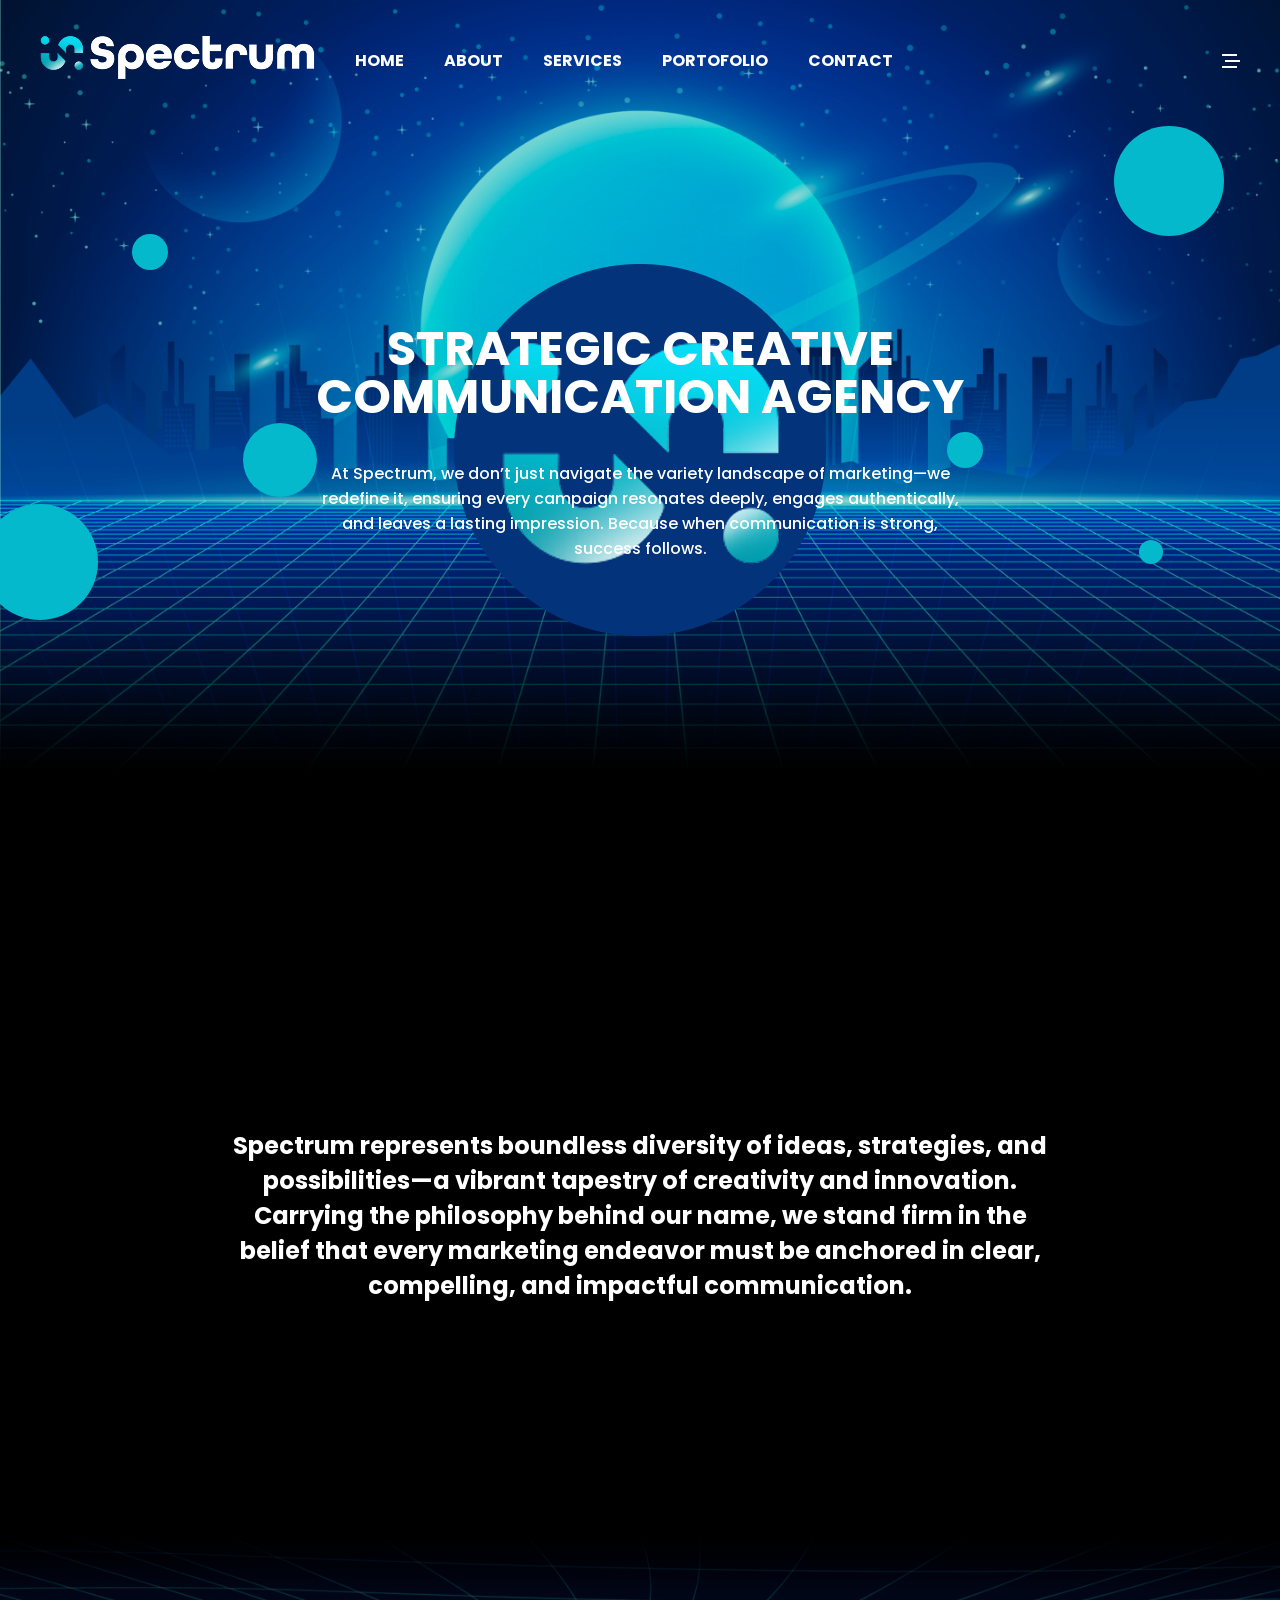
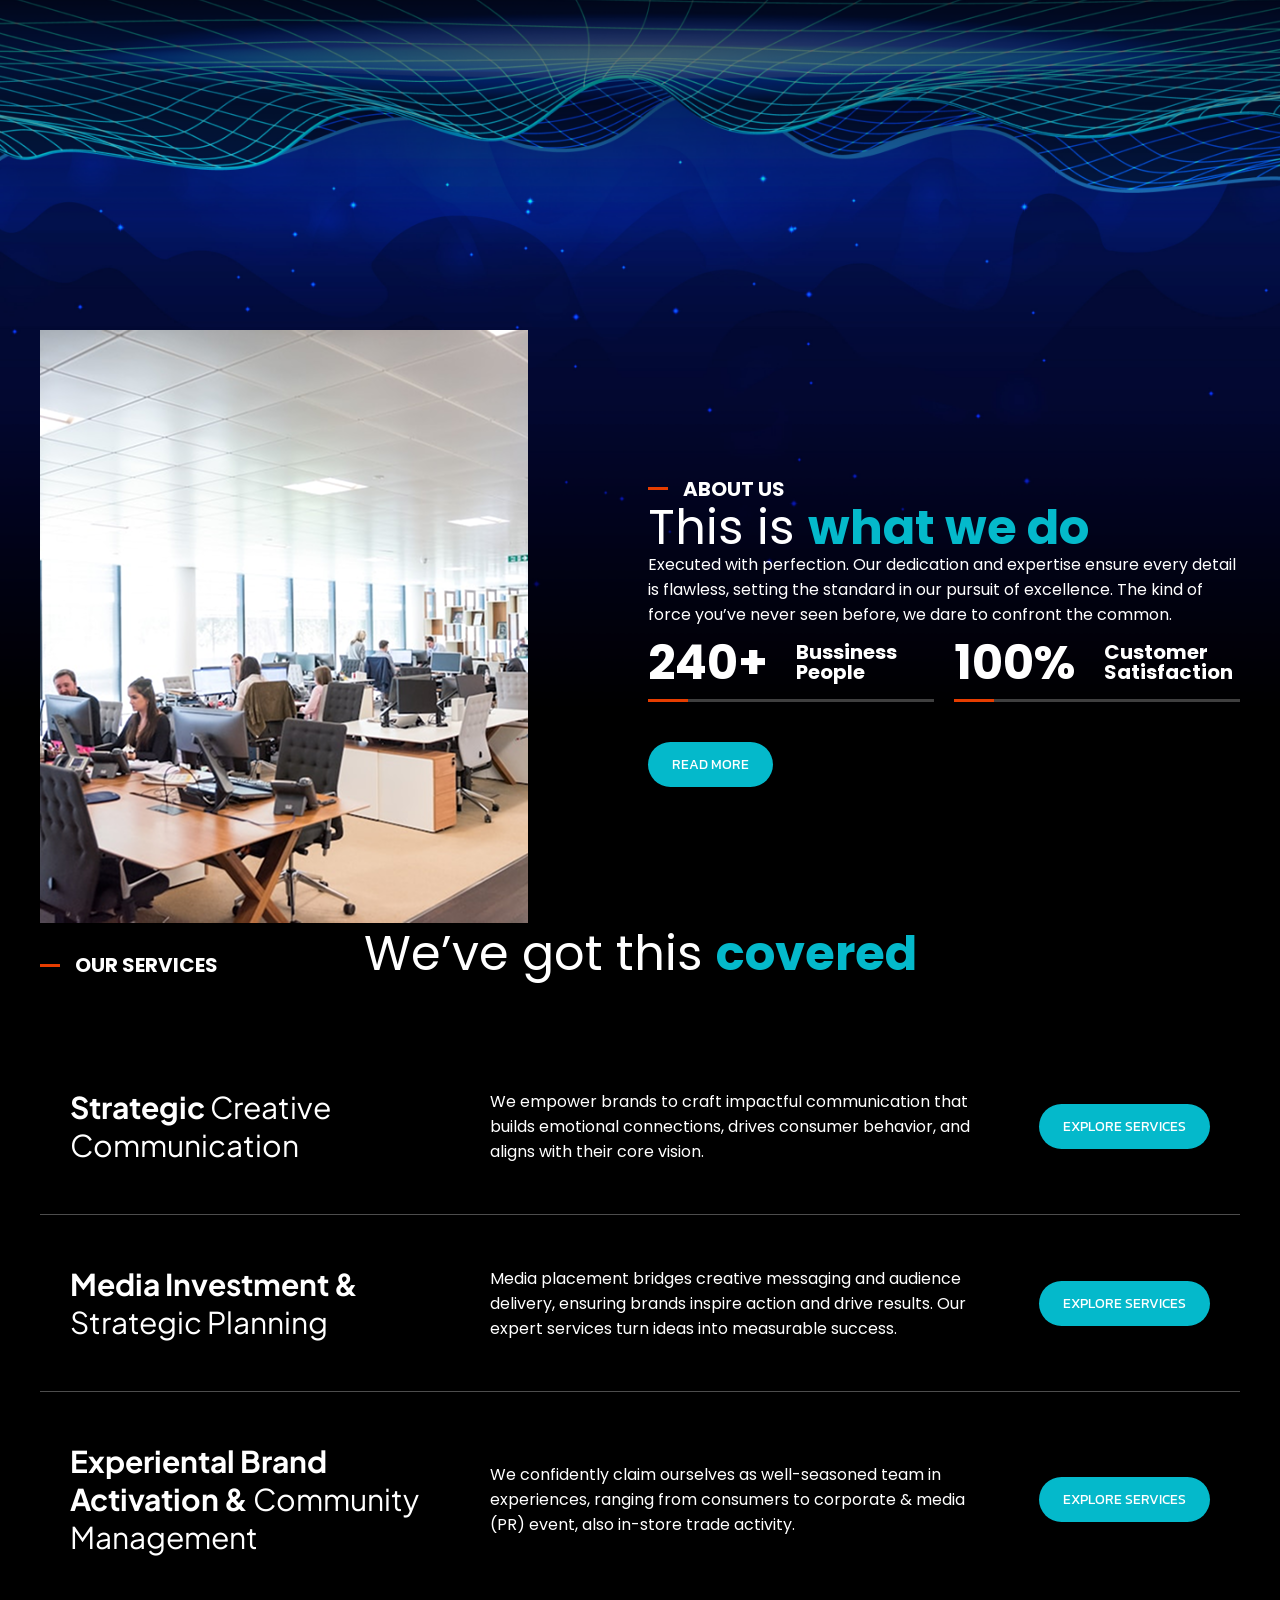
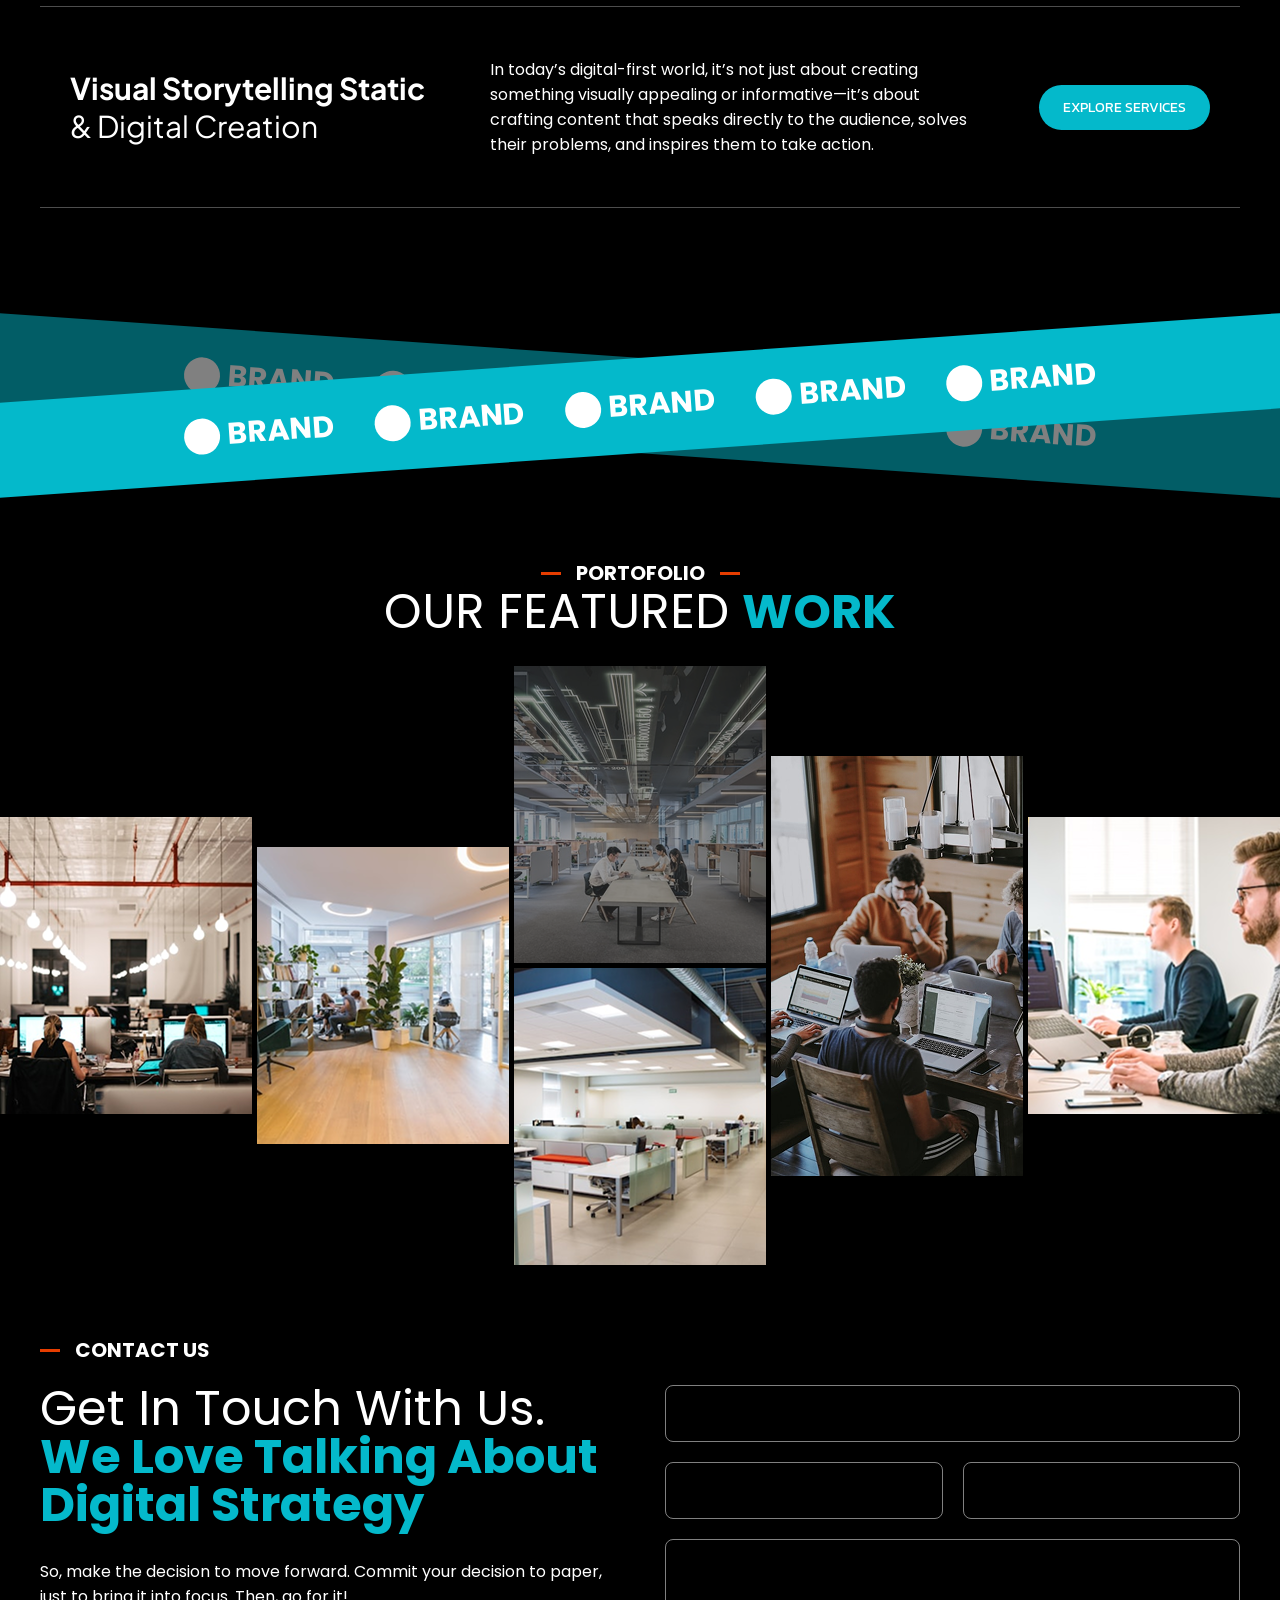
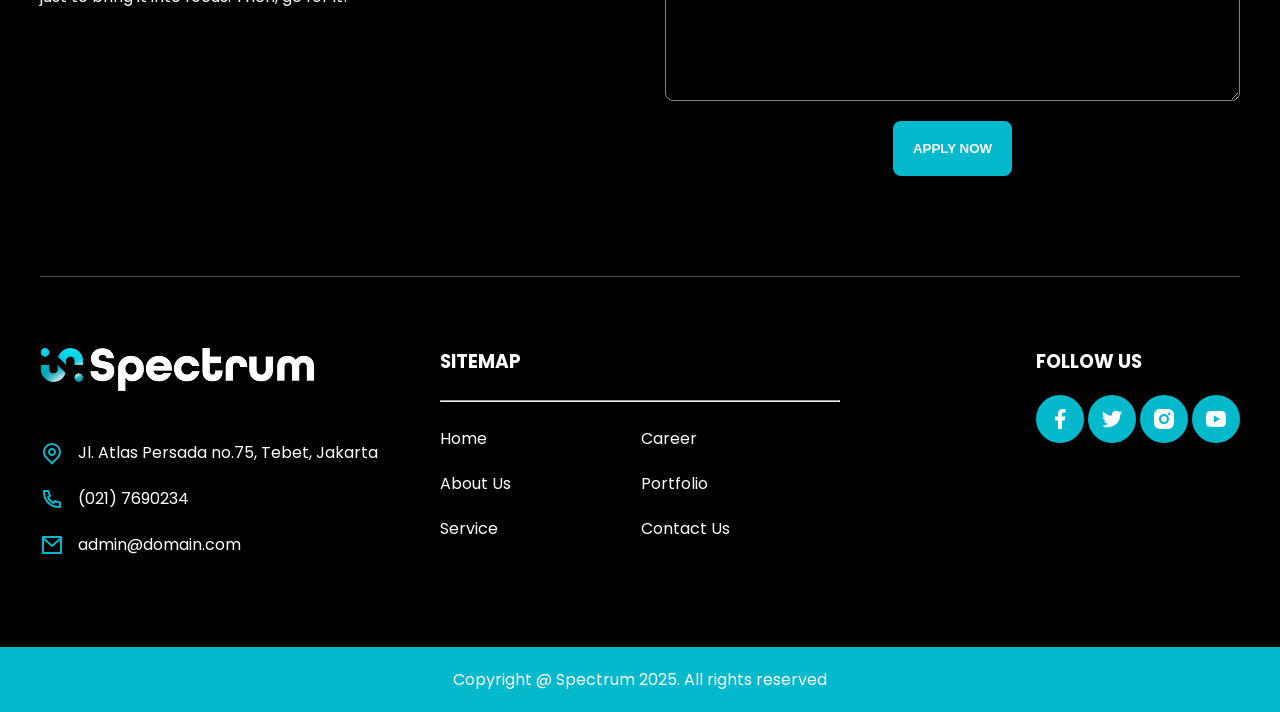
<file: index.html>
<!DOCTYPE html>
<html lang="en">
<head>
    <meta charset="UTF-8">
    <meta http-equiv="X-UA-Compatible" content="IE=edge">
    <meta name="viewport" content="width=device-width, initial-scale=1.0">
    <title>Document</title>
    <link rel="stylesheet" href="asset/css/fontawesome-all.css">
    <link rel="stylesheet" href="asset/css/master.css">
    <link rel="stylesheet" href="asset/css/home.css">
    <link rel="preconnect" href="https://fonts.googleapis.com">
    <link rel="preconnect" href="https://fonts.gstatic.com" crossorigin>
    <link href="https://fonts.googleapis.com/css2?family=Kanit:ital,wght@0,100;0,200;0,300;0,400;0,500;0,600;0,700;0,800;0,900;1,100;1,200;1,300;1,400;1,500;1,600;1,700;1,800;1,900&family=Plus+Jakarta+Sans:ital,wght@0,200..800;1,200..800&family=Poppins:ital,wght@0,100;0,200;0,300;0,400;0,500;0,600;0,700;0,800;0,900;1,100;1,200;1,300;1,400;1,500;1,600;1,700;1,800;1,900&display=swap" rel="stylesheet">
</head>
<body>
    <header class="animate-scroll">
        <div class="header-container">
            <div class="header-left">
                <img src="asset\images\logo\logo-text.png" alt="logo text">
            </div>
            <div class="header-right">
                <div class="header-right-menu">
                    <ul class="menu-main">
                        <li>Home</li>
                        <li>About</li>
                        <li>Services</li>
                        <li>Portofolio</li>
                        <li>Contact</li>
                    </ul>
                </div>
                <div class="header-right-other">
                    <ul class="menu-dropdown">
                        <li></li>
                        <li></li>
                        <li></li>
                    </ul>
                </div>
            </div>
        </div>
    </header>
    <section class="top-section">
        <div class="top-section-art">
            <div class="bubble-wrap">
                <div class="bubble bubble-1"></div>
                <div class="bubble bubble-2"></div>
                <div class="bubble bubble-3"></div>
                <div class="bubble bubble-4"></div>
                <div class="bubble bubble-5"></div>
                <div class="bubble bubble-6"></div>
            </div>
            <div class="circle-logo">
                <img src="asset\images\logo\logo-top.png" alt="" srcset="">
            </div>
        </div>
        <div class="top-section-mid-text">
            <h1>STRATEGIC CREATIVE COMMUNICATION AGENCY</h1>
            <h2>At Spectrum, we don’t just navigate the variety landscape of marketing—we redefine it, ensuring every campaign resonates deeply, engages authentically, and leaves a lasting impression. Because when communication is strong, success follows.</h2>
        </div>
    </section>
    <section class="description">
        <p>Spectrum represents boundless diversity of ideas, strategies, and possibilities—a vibrant tapestry of creativity and innovation. Carrying the philosophy behind our name, we stand firm in the belief that every marketing endeavor must be anchored in clear, compelling, and impactful communication.</p>
    </section>
    <section class="about-us">
        <div class="about-us-wrapper">
            <div class="about-us-left">
                <img src="asset/images/home/about-us-img.png" alt="">
            </div>
            <div class="about-us-right">
                <div class="title-style">
                    <span></span>
                    <p>about us</p>
                </div>
                <div class="title-custom-color">
                    <span>This is</span>
                    <span>what we do</span>
                </div>
                <p>Executed with perfection. Our dedication and expertise ensure every detail is flawless, setting the standard in our pursuit of excellence. The kind of force you’ve never seen before, we dare to confront the common. </p>
                <div class="numeric-score-wrapper">
                    <div class="numeric-score">
                        <p>240+</p>
                        <span>Bussiness <br> People</span>
                    </div>
                    <div class="numeric-score">
                        <p>100%</p>
                        <span>Customer <br> Satisfaction</span>
                    </div>
                </div>
                <a href="#" class="button-light-blue">READ MORE</a>
            </div>
        </div>
    </section>
    <section class="our-services">
        <div class="our-services-top">
            <div class="title-style">
                <span></span>
                <p>our services</p>
            </div>
            <div class="title-custom-color">
                <span>We’ve got this</span>
                <span>covered</span>
            </div>
        </div>
        <div class="our-services-bottom">
            <div class="services-item">
                <div class="services-item-1">
                    <b>Strategic </b>
                    Creative Communication
                </div>
                <div class="services-item-2">
                    <p>We empower brands to craft impactful communication that builds emotional connections, drives consumer behavior, and aligns with their core vision.</p>
                </div>
                <div class="services-item-3">
                    <a href="#" class="button-light-blue">EXPLORE SERVICES</a>
                </div>
            </div>
            <div class="services-item">
                <div class="services-item-1">
                    <b>Media Investment &</b>
                    Strategic Planning
                </div>
                <div class="services-item-2">
                    <p>Media placement bridges creative messaging and audience delivery, ensuring brands inspire action and drive results. Our expert services turn ideas into measurable success.</p>
                </div>
                <div class="services-item-3">
                    <a href="#" class="button-light-blue">EXPLORE SERVICES</a>
                </div>
            </div>
            <div class="services-item">
                <div class="services-item-1">
                    <b>Experiental Brand Activation &</b>
                    Community Management
                </div>
                <div class="services-item-2">
                    <p>We confidently claim ourselves as well-seasoned team in experiences, ranging from consumers to corporate & media (PR) event, also in-store trade activity.</p>
                </div>
                <div class="services-item-3">
                    <a href="#" class="button-light-blue">EXPLORE SERVICES</a>
                </div>
            </div>
            <div class="services-item">
                <div class="services-item-1">
                    <b>Visual Storytelling Static</b>
                    & Digital Creation
                </div>
                <div class="services-item-2">
                    <p>In today’s digital-first world, it’s not just about creating something visually appealing or informative—it’s about crafting content that speaks directly to the audience, solves their problems, and inspires them to take action.  </p>
                </div>
                <div class="services-item-3">
                    <a href="#" class="button-light-blue">EXPLORE SERVICES</a>
                </div>
            </div>
        </div>
    </section>
    <section class="brands">
        <div class="brand-stripes">
            <div class="brand-item">
                <span></span>
                <span>BRAND</span>
            </div>
            <div class="brand-item">
                <span></span>
                <span>BRAND</span>
            </div>
            <div class="brand-item">
                <span></span>
                <span>BRAND</span>
            </div>
            <div class="brand-item">
                <span></span>
                <span>BRAND</span>
            </div>
            <div class="brand-item">
                <span></span>
                <span>BRAND</span>
            </div>
        </div>
        <div class="brand-stripes">
            <div class="brand-item">
                <span></span>
                <span>BRAND</span>
            </div>
            <div class="brand-item">
                <span></span>
                <span>BRAND</span>
            </div>
            <div class="brand-item">
                <span></span>
                <span>BRAND</span>
            </div>
            <div class="brand-item">
                <span></span>
                <span>BRAND</span>
            </div>
            <div class="brand-item">
                <span></span>
                <span>BRAND</span>
            </div>
        </div>
    </section>
    <section class="featured-work">
        <div class="title-style">
            <span></span>
            <p>portofolio</p>
            <span></span>
        </div>
        <div class="title-custom-color">
            <span>OUR FEATURED</span>
            <span>WORK</span>
        </div>
        <div class="image-gallery">
            <div class="gallery-row gallery-row-1">
                <div class="gallery-img-container" style="background-image: url('asset/images/home/featured-1.png');"></div>
                <div class="gallery-content">
                    <div class="gallery-content-overlay"></div>
                    <p>Lorem Ipsum Dolor Sit Amet Consectetur</p>
                    <span>Client: Pocary Sweat</span>
                </div>
            </div>
            <div class="gallery-row gallery-row-2">
                <div class="gallery-img-container" style="background-image: url('asset/images/home/featured-2.png');"></div>
                <div class="gallery-content">
                    <div class="gallery-content-overlay"></div>
                    <p>Lorem Ipsum Dolor Sit Amet Consectetur</p>
                    <span>Client: Pocary Sweat</span>
                </div>
            </div>
            <div class="gallery-row-group">
                <div class="gallery-row gallery-row-3">
                    <div class="gallery-img-container" style="background-image: url('asset/images/home/featured-3.png');"></div>
                    <div class="gallery-content">
                        <div class="gallery-content-overlay"></div>
                        <p>Lorem Ipsum Dolor Sit Amet Consectetur</p>
                        <span>Client: Pocary Sweat</span>
                    </div>
                </div>
                <div class="gallery-row gallery-row-3">
                    <div class="gallery-img-container" style="background-image: url('asset/images/home/featured-4.png');"></div>
                    <div class="gallery-content">
                        <div class="gallery-content-overlay"></div>
                        <p>Lorem Ipsum Dolor Sit Amet Consectetur</p>
                        <span>Client: Pocary Sweat</span>
                    </div>
                </div>
            </div>
            <div class="gallery-row gallery-row-4">
                <div class="gallery-img-container" style="background-image: url('asset/images/home/featured-5.png');"></div>
                <div class="gallery-content">
                    <div class="gallery-content-overlay"></div>
                    <p>Lorem Ipsum Dolor Sit Amet Consectetur</p>
                    <span>Client: Pocary Sweat</span>
                </div>
            </div>
            <div class="gallery-row gallery-row-5">
                <div class="gallery-img-container" style="background-image: url('asset/images/home/featured-6.png');"></div>
                <div class="gallery-content">
                    <div class="gallery-content-overlay"></div>
                    <p>Lorem Ipsum Dolor Sit Amet Consectetur</p>
                    <span>Client: Pocary Sweat</span>
                </div>
            </div>
        </div>
    </section>
    <section class="contact-us">
        <div class="title-style">
            <span></span>
            <p>CONTACT US</p>
        </div>
        <div class="contact-us-wrapper">
            <div class="contact-us-left">
                <div class="title-custom-color">
                    <span>Get In Touch With Us.</span>
                    <span>We Love Talking About Digital Strategy</span>
                </div>
                <p>So, make the decision to move forward. Commit your decision to paper, just to bring it into focus. Then, go for it!</p>
            </div>
            <div class="contact-us-right">
                <form action="">
                    <input type="text" name="name">
                    <div class="form-group">
                        <input type="text" name="name">
                        <input type="text" name="name">
                    </div>
                    <textarea rows="8" name="message" id=""></textarea>
                    <button type="submit">APPLY NOW</button>
                </form>
            </div>
        </div>
    </section>
    <footer>
        <div class="footer-wrapper">
            <div class="footer-left">
                <img src="asset\images\logo\logo-text.png" alt="">
                <div class="identity-list">
                    <img src="asset\images\icon\map-pin-line.svg" alt="" srcset="">
                    <span>Jl. Atlas Persada no.75, Tebet, Jakarta</span>
                </div>
                <div class="identity-list">
                    <img src="asset\images\icon\phone-line.svg" alt="" srcset="">
                    <span>(021) 7690234</span>
                </div>
                <div class="identity-list">
                    <img src="asset\images\icon\mail-line.svg" alt="" srcset="">
                    <a href="mailto:admin@domain.com">admin@domain.com</a>
                </div>
            </div>
            <div class="footer-mid">
                <h3>SITEMAP</h3>
                <hr>
                <div class="footer-mid-content">
                    <a href="#">Home</a>
                    <a href="#">Career</a>
                    <a href="#">About Us</a>
                    <a href="#">Portfolio</a>
                    <a href="#">Service</a>
                    <a href="#">Contact Us</a>
                </div>
            </div>
            <div class="footer-right">
                <div class="footer-right-container">
                    <h3>FOLLOW US</h3>
                    <div class="icon-list">
                        <a href=""><img src="asset\images\icon\facebook-fill.svg" alt="" srcset=""></a>
                        <a href=""><img src="asset\images\icon\twitter-fill.svg" alt="" srcset=""></a>
                        <a href=""><img src="asset\images\icon\instagram-fill.svg" alt="" srcset=""></a>
                        <a href=""><img src="asset\images\icon\youtube-fill.svg" alt="" srcset=""></a>
                    </div>
                </div>

            </div>
        </div>
        <div class="footer-bottom">
            <span>Copyright @ Spectrum 2025. All rights reserved</span>
        </div>
    </footer>

    <script src="asset/js/jquery-1.11.0.min.js"></script>
    <script src="asset/js/owl.carousel.min.js"></script>
</body>
</html>
</file>
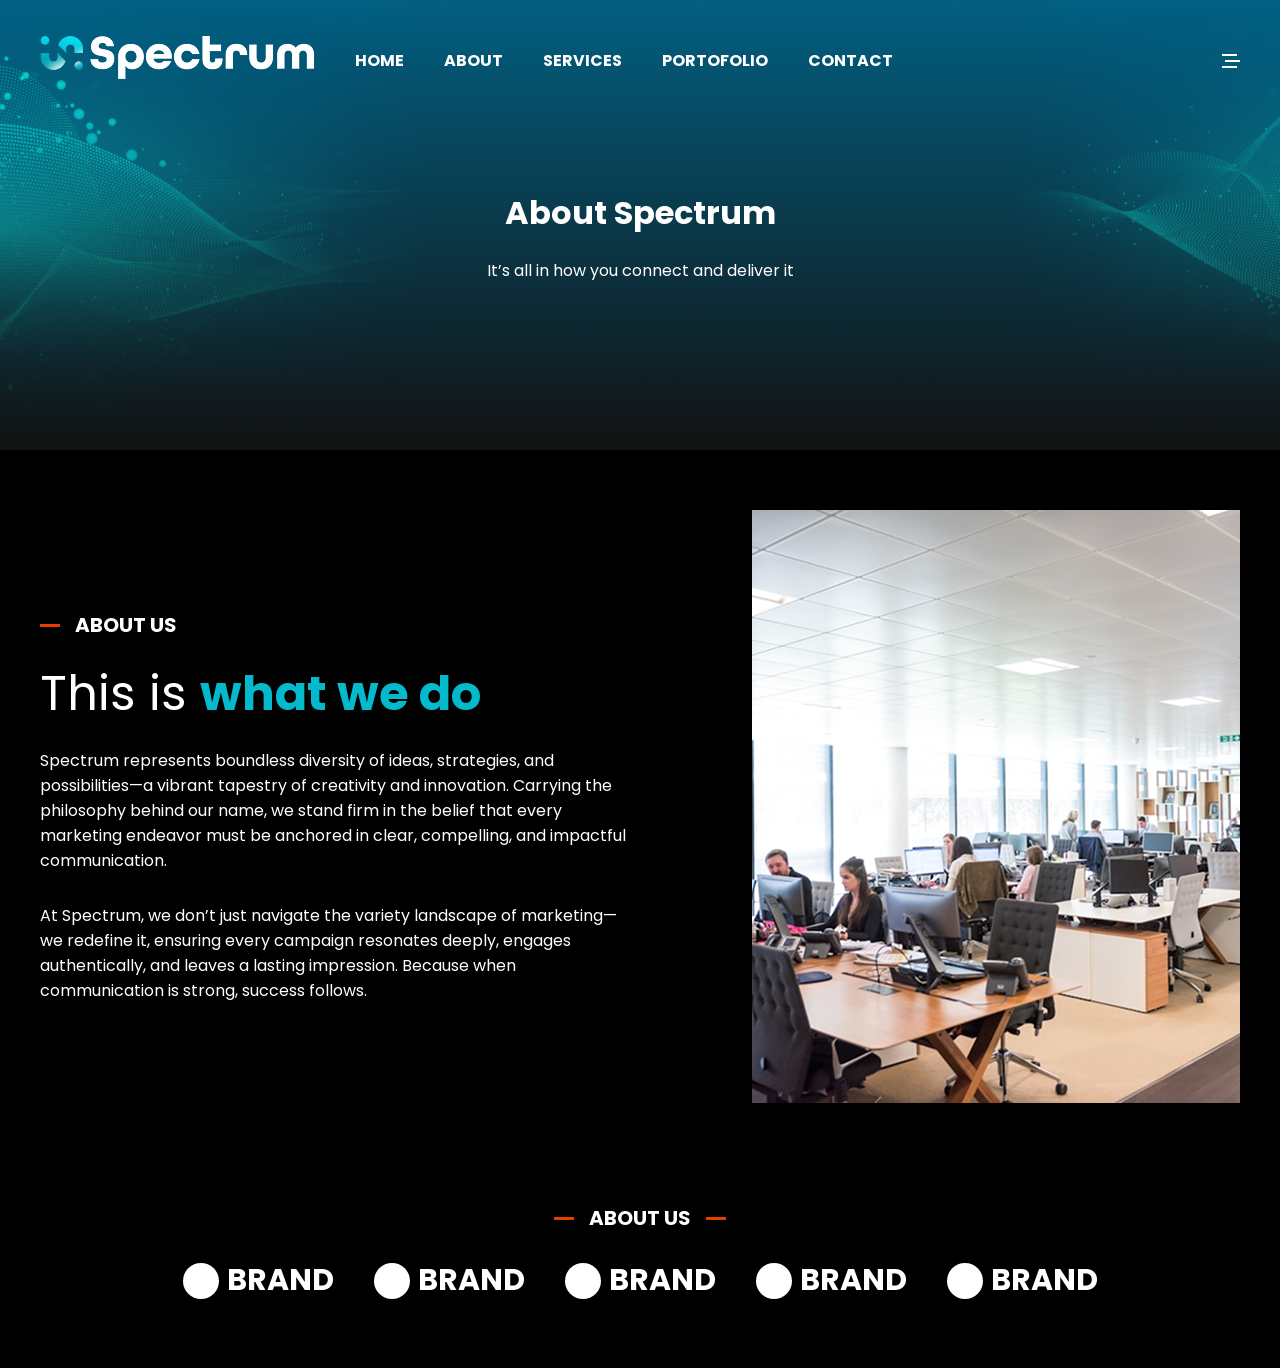
<file: pages/about.html>
<!DOCTYPE html>
<html lang="en">
<head>
    <meta charset="UTF-8">
    <meta name="viewport" content="width=device-width, initial-scale=1.0">
    <title>Document</title><link rel="stylesheet" href="../asset/css/fontawesome-all.css">
    <link rel="stylesheet" href="../asset/css/master.css">
    <link rel="stylesheet" href="../asset/css/pages.css">
    <link rel="preconnect" href="https://fonts.googleapis.com">
    <link rel="preconnect" href="https://fonts.gstatic.com" crossorigin>
    <link href="https://fonts.googleapis.com/css2?family=Kanit:ital,wght@0,100;0,200;0,300;0,400;0,500;0,600;0,700;0,800;0,900;1,100;1,200;1,300;1,400;1,500;1,600;1,700;1,800;1,900&family=Plus+Jakarta+Sans:ital,wght@0,200..800;1,200..800&family=Poppins:ital,wght@0,100;0,200;0,300;0,400;0,500;0,600;0,700;0,800;0,900;1,100;1,200;1,300;1,400;1,500;1,600;1,700;1,800;1,900&display=swap" rel="stylesheet">
</head>
<body>
    <header class="animate-scroll">
        <div class="header-container">
            <div class="header-left">
                <img src="..\asset\images\logo\logo-text.png" alt="logo text">
            </div>
            <div class="header-right">
                <div class="header-right-menu">
                    <ul class="menu-main">
                        <li>Home</li>
                        <li>About</li>
                        <li>Services</li>
                        <li>Portofolio</li>
                        <li>Contact</li>
                    </ul>
                </div>
                <div class="header-right-other">
                    <ul class="menu-dropdown">
                        <li></li>
                        <li></li>
                        <li></li>
                    </ul>
                </div>
            </div>
        </div>
    </header>
    <div class="top-header">
        <div class="top-header-text">
            <h1>About Spectrum</h1>
            <p>It’s all in how you connect and deliver it</p>
        </div>
    </div>
    <div class="body-page">
        <div class="what-we-do-wrapper">
            <div class="what-we-do-left">
                <div class="title-style">
                    <span></span>
                    <p>about us</p>
                </div>
                <div class="title-custom-color">
                    <span>This is</span>
                    <span>what we do</span>
                </div>
                <p>Spectrum represents boundless diversity of ideas, strategies, and possibilities—a vibrant tapestry of creativity and innovation. Carrying the philosophy behind our name, we stand firm in the belief that every marketing endeavor must be anchored in clear, compelling, and impactful communication.</p>
                <p> At Spectrum, we don’t just navigate the variety landscape of marketing—we redefine it, ensuring every campaign resonates deeply, engages authentically, and leaves a lasting impression. Because when communication is strong, success follows.</p>
            </div>
            <div class="what-we-do-right">
                <img src="../asset/images/home/about-us-img.png" alt="">
            </div>
        </div>
        <div class="clients">
            <div class="title-style">
                <span></span>
                <p>about us</p>
                <span></span>
            </div>
            <div class="client-stripes">
                <div class="client-item">
                    <span></span>
                    <span>BRAND</span>
                </div>
                <div class="client-item">
                    <span></span>
                    <span>BRAND</span>
                </div>
                <div class="client-item">
                    <span></span>
                    <span>BRAND</span>
                </div>
                <div class="client-item">
                    <span></span>
                    <span>BRAND</span>
                </div>
                <div class="client-item">
                    <span></span>
                    <span>BRAND</span>
                </div>
            </div>
        </div>
        <div class="journey">
            
        </div>
    </div>
</body>
</html>
</file>
<file: asset/css/master.css>
*{
    box-sizing: border-box;
}
body{
    background-color: black;
    color: white;
    margin: 0;
    font-family: "Poppins", sans-serif;
    padding: 0;
}
a{
    text-decoration: none;
    color: white;
}
p{
    margin: 0;
}
.button-light-blue{
    background-color: #04B9CB;
    padding: 12px 24px;
    display: inline-block;
    width: max-content;
    color: white;
    font-size: 14px;
    border-radius: 50px;
    font-family: "Kanit", sans-serif;
}
header{
    position: fixed;
    top: 0;
    left: 0;
    right: 0;
    padding:2rem 1rem;
    z-index: 10;
}
.header-container{
    width: 1200px;
    max-width: 100vw;
    margin: auto;
    display: flex;
    align-items: center;
}
.header-right{
    display: flex;
    flex: 1;
    justify-content: space-between;
    align-items: center;
}
.menu-main{
    display: flex;
    gap: 40px;
    list-style-type: none;
    font-size: 16px;
    font-weight: 700;
    text-transform: uppercase;
}
.menu-dropdown{
    padding: 0;
    display: flex;
    flex-direction: column;
    gap: 4px;
    margin: 0;
}
.menu-dropdown li{
    display: block;
    width: 15px;
    height: 2px;
    background-color: white;
}
.menu-dropdown li:nth-child(2){
    margin-left: 3px;
}
.title-style{
    display: flex;
    align-items: center;
    gap: 15px;
}
.title-style span{
    width: 20px;
    height: 3px;
    display: inline-block;
    background-color: #E63D00;
}
.title-style p{
    font-size: 20px;
    font-weight: bold;
    margin: 0;
    text-transform: uppercase;
}
.title-custom-color{
    font-size: 48px;
    line-height: 100%;
}
.title-custom-color span:nth-child(2){
    color: #04B9CB;
    font-weight: bold;
}
</file>
<file: asset/css/home.css>
.top-section{
    background-image: url('../images/background-image/home-top-bg.png');
    background-position: top center;
    background-size: 100%;
    min-height: 100vh;
    display: flex;
    justify-content: center;
    align-items: center;
    position: relative;
    background-repeat: no-repeat; 
}
.top-section-art, .circle-logo{
    position: absolute;
    top: 0;
    right: 0;
    bottom: 0;
    left: 0;
    width: 100%;
    height: 100%;
    z-index: 0;
}
.circle-logo{
    display: flex;
    align-items: center;
    justify-content: center;
    text-align: center;
}
.bubble{
    background-color: #04B9CB;
    border-radius: 500px;
    position: absolute;
}
.bubble-1{
    width: 36px;
    height: 36px;
    left: 10.28%;
    top: 26%;
}
.bubble-2{
    width: 74px;
    height: 74px;
    left: 19%;
    top: 47%;
}
.bubble-3{
    width: 116px;
    height: 116px;
    left: -18px;
    top: 56%;
}
.bubble-4{
    width: 110px;
    height: 110px;
    left: 87%;
    top: 14%;
}
.bubble-5{
    width: 36px;
    height: 36px;
    left: 74%;
    top: 48%;
}
.bubble-6{
    width: 24px;
    height: 24px;
    left: 89%;
    top: 60%;
}
.top-section-mid-text{
    width: 648px;
    max-width: 100%;
    text-align: center;
    position: relative;
    z-index: 1;
}
.top-section h1{
    font-weight: bold;
    font-size: 48px;
    margin-top: 0;
    line-height: 100%;
}
.top-section h2{
    font-size: 16px;
    font-weight: 500;
}
.description{
    min-height: 70vh;
    display: flex;
    justify-content: center;
    align-items: center;
}
.description p{
    max-width: 834px;
    text-align: center;
    font-size: 24px;
    font-weight: bold;
}
.about-us{
    background-image: url("../images/background-image/home-about-us-bg.png");
    background-position: top center;
    background-size: 100%;
    background-repeat: no-repeat;
    min-height: 100vh;
    display: flex;
    justify-content: center;
    align-items: center;
    padding-top: 400px;
}
.about-us-wrapper{
    max-width: 1200px;
    margin: auto;
    display: flex;
    gap: 120px;
}
.about-us-right{
    display: flex;
    justify-content: center;
    flex-direction: column;
}
.numeric-score-wrapper{
    display: flex;
    gap: 20px;
    margin-bottom: 40px;
}
.numeric-score{
    border-bottom: 3px solid #3F3F3F;
    flex: 1;
    position: relative;
}
.numeric-score::after{
    content: "";
    position: absolute;
    width: 40px;
    height: 3px;
    bottom: -3px;
    left: 0;
    background-color:#E63D00;
}
.numeric-score p{
    font-weight: bold;
    font-size: 48px;
    display: inline-block;
    margin: 0;
}
.numeric-score span{
    display: inline-block;
    font-weight: bold;
    font-size: 20px;
    line-height: 100%;
    margin-left: 24px;
}
.our-services-top{
    display: flex;
    justify-content: center;
    margin-bottom: 60px;
    position: relative;
    max-width: 1200px;
    margin: 0 auto 60px auto;
}
.our-services-top .title-style{
    position: absolute;
    left: 0;
    top: 20px;
}
.our-services-bottom{
    max-width: 1200px;
    margin: auto;
    display: table;
    border-collapse: collapse;
}
.services-item{
    display: table-row;
    border-bottom: 1px solid rgba(255, 255, 255, 0.3);
    background-position: top center;
    background-size: cover;
    background-repeat: no-repeat;
    transition: .3s all;
    cursor: pointer;
}
.services-item:hover{
    background-image: url("../images/background-image/services-table-bg.png");
}
.services-item-1,
.services-item-2,
.services-item-3{
    display: table-cell;
    padding: 50px 30px;
    vertical-align: middle;
}
.services-item-1{
    font-family: "Plus Jakarta Sans", sans-serif;
    font-size: 30px;
}
.brands{
    max-width: 100vw;
    overflow-x: hidden;
    padding-top: 150px;
    padding-bottom: 150px;
    position: relative;
}
.brand-stripes{
    background-color: #04B9CB;
    display: flex;
    gap: 40px;
    padding: 25px;
    width: 150vw;
    justify-content: center;
    left:  -25vw;
    position: absolute;
}
.brand-stripes:nth-child(1){
    transform: rotate(-4deg);
    z-index: 1;
}
.brand-stripes:nth-child(2){
    transform: rotate(4deg);
    opacity: 50%;
}
.brand-item{
    display: flex;
    align-items: center;
    gap: 8px;
}
.brand-item span:nth-child(1){
    display: inline-block;
    width: 36px;
    height: 36px;
    border-radius: 20px;
    background-color: #ffffff;
}
.brand-item span:nth-child(2){
    font-size: 30px;
    font-weight: bold;
}
.featured-work{
    padding: 50px 20px;
    display: flex;
    flex-direction: column;
    align-items: center;
}
.image-gallery{
    display: flex;
    align-items: center;
    gap: 5px;
    margin-top: 30px;
}
.gallery-row{
    position: relative;
    cursor: pointer;
    width: 252px;
    height: 297px;
    overflow: hidden;
}
.gallery-row:hover .gallery-content{
    top: 0;
}
.gallery-img-container{
    background-position: center center;
    background-size: cover;
    position: relative;
    top: 0;
    right: 0;
    bottom: 0;
    left: 0;
    width: 100%;
    height: 100%;
}
.gallery-content{
    position: absolute;
    top: 100%;
    right: 0;
    bottom: 0;
    left: 0;
    display: flex;
    flex-direction: column;
    justify-content: end;
    padding: 16px;
    transition: .3s all;
    width: 100%;
    height: 100%;
}
.gallery-content p,
.gallery-content span{
    position: relative;
    z-index: 1;
}
.gallery-content p{
    font-weight: bold;
    font-size: 18px;
    line-height: 100%;
    margin-bottom: 6px;
}
.gallery-content span{
    font-size: 14px;
}
.gallery-content-overlay{
    width: 100%;
    height: 100%;
    background-color: rgba(0, 0, 0, 0.5);
    position: absolute;
    top: 0;
    right: 0;
    bottom: 0;
    left: 0;
    z-index: 0;
}
.gallery-row-2{
    margin-top: 60px;
}
.gallery-row-4{
    height: 420px;
}
.gallery-row-group{
    display: flex;
    flex-direction: column;
    gap: 5px;
}
.contact-us{
    max-width: 1200px;
    margin: auto;
    padding-bottom: 100px;
}
.contact-us > *{
    margin-top: 20px;
}
.contact-us-wrapper{
    display: flex;
    gap: 50px;
}
.contact-us-wrapper > *{
    flex: 1;
}
.contact-us-left{
    display: flex;
    flex-direction: column;
    gap: 30px;
}
form{
    display: flex;
    flex-direction: column;
    gap: 20px;
    align-items: center;
}
form input,
form textarea{
    border: 1px solid rgba(255, 255, 255, 0.5);
    border-radius: 8px;
    width: 100%;
    background-color: transparent;
    padding: 20px;
    color: white;
}
form input:hover,
form input:focus,
form textarea:hover,
form textarea:focus{
    box-shadow: inset 0 0 0 2px #04B9CB;
}
.form-group{
    display: flex;
    gap: 20px;
    width: 100%;
}
.form-group > *{
    flex: 1;
}
form button{
    background-color: #04B9CB;
    color: #ffffff;
    padding: 20px;
    border-radius: 8px;
    font-weight: bold;
    border: none;
}
.footer-wrapper{
    max-width: 1200px;
    margin: auto;
    display: flex;
    padding-top: 70px;
    padding-bottom: 70px;
    border-top: 1px solid rgba(255, 255, 255, 0.3);
}
.footer-wrapper > *{
    flex:1;
}
.footer-left > img{
    margin-bottom: 40px;
}
.identity-list{
    margin-bottom: 20px;
}
.identity-list > *{
    vertical-align: middle;
}
.identity-list > :nth-child(2){
    margin-left: 10px;
}
.footer-mid > hr{
    background-color: rgba(255, 255, 255, 0.3);
    margin-top: 24px;
    margin-bottom: 24px;
}
.footer-mid-content{
    display: grid;
    grid-template-columns: auto auto;
    gap: 20px;
}
.icon-list a{
    display: inline-block;
    background-color: #04B9CB;
    padding: 12px;
    border-radius: 30px;
    line-height: 0;
}
.footer-right-container{
    float: right;
}
.footer-wrapper h3{
    margin-top: 0;
}
.footer-bottom{
    background-color: #04B9CB;
    text-align: center;
    padding: 20px;
}
</file>
<file: asset/css/pages.css>
.top-header{
    height: 450px;
    background-image: url('../images/background-image/header-bg.png');
    display: flex;
    align-items: center;
    justify-content: center;
    text-align: center;
}
.what-we-do-wrapper{
    max-width: 1200px;
    margin: auto;
    display: flex;
    gap: 120px;
    padding-top: 60px;
    padding-bottom: 60px;
}
.what-we-do-left{
    display: flex;
    flex-direction: column;
    gap: 30px;
    justify-content: center;
}
.what-we-do-right{
    display: flex;
    justify-content: center;
    flex-direction: column;
}
.clients{
    padding-top:40px ;
    padding-bottom: 40px;
}
.clients .title-style{
    justify-content: center;
}
.client-stripes{
    /* background-color: #04B9CB; */
    display: flex;
    gap: 40px;
    padding: 25px;
    justify-content: center;
}
.client-item{
    display: flex;
    align-items: center;
    gap: 8px;
}
.client-item span:nth-child(1){
    display: inline-block;
    width: 36px;
    height: 36px;
    border-radius: 20px;
    background-color: #ffffff;
}
.client-item span:nth-child(2){
    font-size: 30px;
    font-weight: bold;
}
</file>
